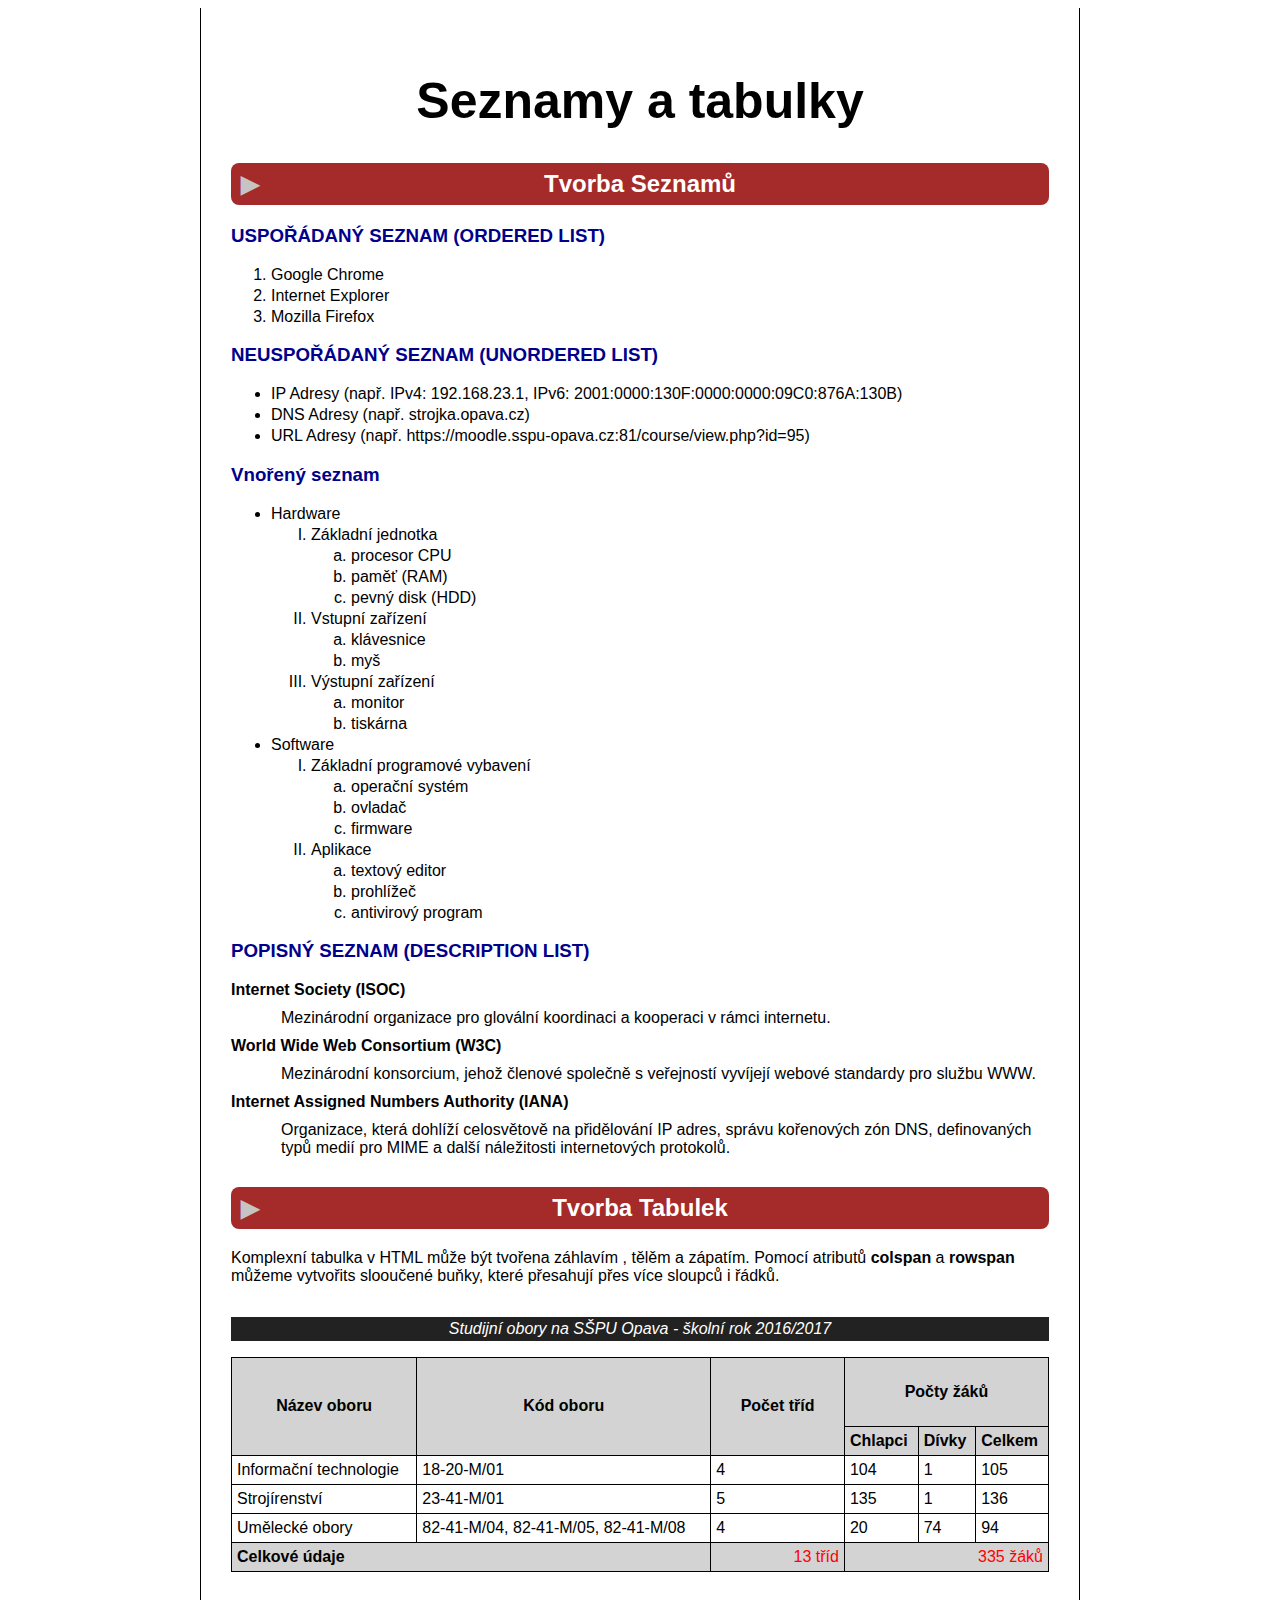
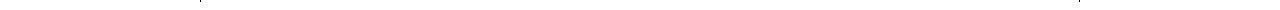
<file: index.html>
<!DOCTYPE html>
<html lang="en">
<head>
    <meta charset="UTF-8">
    <meta name="viewport" content="width=device-width, initial-scale=1.0">
    <title>Document</title>
    <link rel="stylesheet" href="styles.css">
</head>
<body>
    <h1>Seznamy a tabulky</h1>
    <h2>Tvorba Seznamů</h2>
    <h3>USPOŘÁDANÝ SEZNAM (ORDERED LIST)</h3>

    <ol>
        <li>Google Chrome</li>
        <li>Internet Explorer</li>
        <li>Mozilla Firefox</li>
    </ol>

    <h3>NEUSPOŘÁDANÝ SEZNAM (UNORDERED LIST)</h3>

    <ul>
        <li>IP Adresy (např. IPv4: 192.168.23.1, IPv6: 2001:0000:130F:0000:0000:09C0:876A:130B)</li>
        <li>DNS Adresy (např. strojka.opava.cz)</li>
        <li>URL Adresy (např. https://moodle.sspu-opava.cz:81/course/view.php?id=95)</li>
    </ul>

    <h3>Vnořený seznam</h3>
    <ul>
        <li>Hardware
            <ol>
                <li>Základní jednotka
                    <ol>
                        <li>procesor <span>CPU</span></li>
                        <li>paměť <span>(RAM)</span></li>
                        <li>pevný disk <span>(HDD)</span></li>
                    </ol>
                </li>
                <li>Vstupní zařízení
                    <ol>
                        <li>klávesnice</li>
                        <li>myš</li>
                    </ol>
                </li>
                <li>Výstupní zařízení
                    <ol>
                        <li>monitor</li>
                        <li>tiskárna</li>
                    </ol>
                </li>
            </ol>
        </li>
        <li>Software
            <ol>
                <li>Základní programové vybavení
                    <ol>
                        <li>operační systém</li>
                        <li>ovladač</li>
                        <li>firmware</li>
                    </ol>
                </li>
                <li>Aplikace
                    <ol>
                        <li>textový editor</li>
                        <li>prohlížeč</li>
                        <li>antivirový program</li>
                    </ol>
                </li>
            </ol>
        </li>
    </ul>

    <h3>POPISNÝ SEZNAM (DESCRIPTION LIST)</h3>
        <dl>
            <dt><strong>Internet Society (ISOC)</strong></dt>
            <dd>Mezinárodní organizace pro glovální koordinaci a kooperaci v rámci internetu.</dd>

            <dt><strong>World Wide Web Consortium (W3C)</strong></dt>
            <dd>Mezinárodní konsorcium, jehož členové společně s veřejností vyvíjejí webové standardy pro službu WWW.</dd>

            <dt><strong>Internet Assigned Numbers Authority (IANA)</strong></dt>
            <dd>Organizace, která dohlíží celosvětově na přidělování IP adres, správu kořenových zón DNS, definovaných typů medií pro MIME a další náležitosti internetových protokolů.</dd>

            
        </dl>

        <h2>Tvorba Tabulek</h2>

        <p>Komplexní tabulka v HTML může být  tvořena záhlavím , tělěm a zápatím. Pomocí atributů <strong>colspan</strong> a <strong>rowspan</strong> můžeme vytvořits slooučené buňky, které přesahují přes více sloupců i řádků.</p>

        

        <table style="width: 100%;">
            <caption><p class="captiona"><i>Studijní obory na SŠPU Opava - školní rok 2016/2017</i></p></caption>

            <tr class="graybg">
              <th rowspan="2">Název oboru</th>
              <th rowspan="2">Kód oboru</th>
              <th rowspan="2">Počet tříd</th>
              <th colspan="3">Počty žáků</th>
            </tr>
            <tr class="graybg">
                <td><strong>Chlapci</strong></td>
                <td><strong>Dívky</strong></td>
                <td><strong>Celkem</strong></td>
            </tr>
            <tr>
              <td>Informační technologie</td>
              <td>18-20-M/01</td>
              <td class="text-allign">4</td>
              <td class="text-allign">104</td>
              <td class="text-allign">1</td>
              <td class="text-allign">105</td> 
            </tr>
            <tr>
                <td>Strojírenství</td>
                <td>23-41-M/01</td>
                <td class="text-allign">5</td>
                <td class="text-allign">135</td>
                <td class="text-allign">1</td>
                <td class="text-allign">136</td> 
            </tr>
            <tr>
                <td>Umělecké obory</td>
                <td>82-41-M/04, 82-41-M/05, 82-41-M/08</td>
                <td class="text-allign"">4</td>
                <td class="text-allign"">20</td>
                <td class="text-allign"">74</td>
                <td class="text-allign">94</td> 
            </tr>
            <tfoot>
                <tr class="graybg">
                    <td colspan="2"><strong>Celkové údaje</strong></td>
                    <td colspan="1" style="color:red; text-align: right;">13 tříd</td>
                    <td colspan="3" style="color:red; text-align: right;">335 žáků</td>
                </tr>
            </tfoot>
          </table>
</body>
</html>
</file>
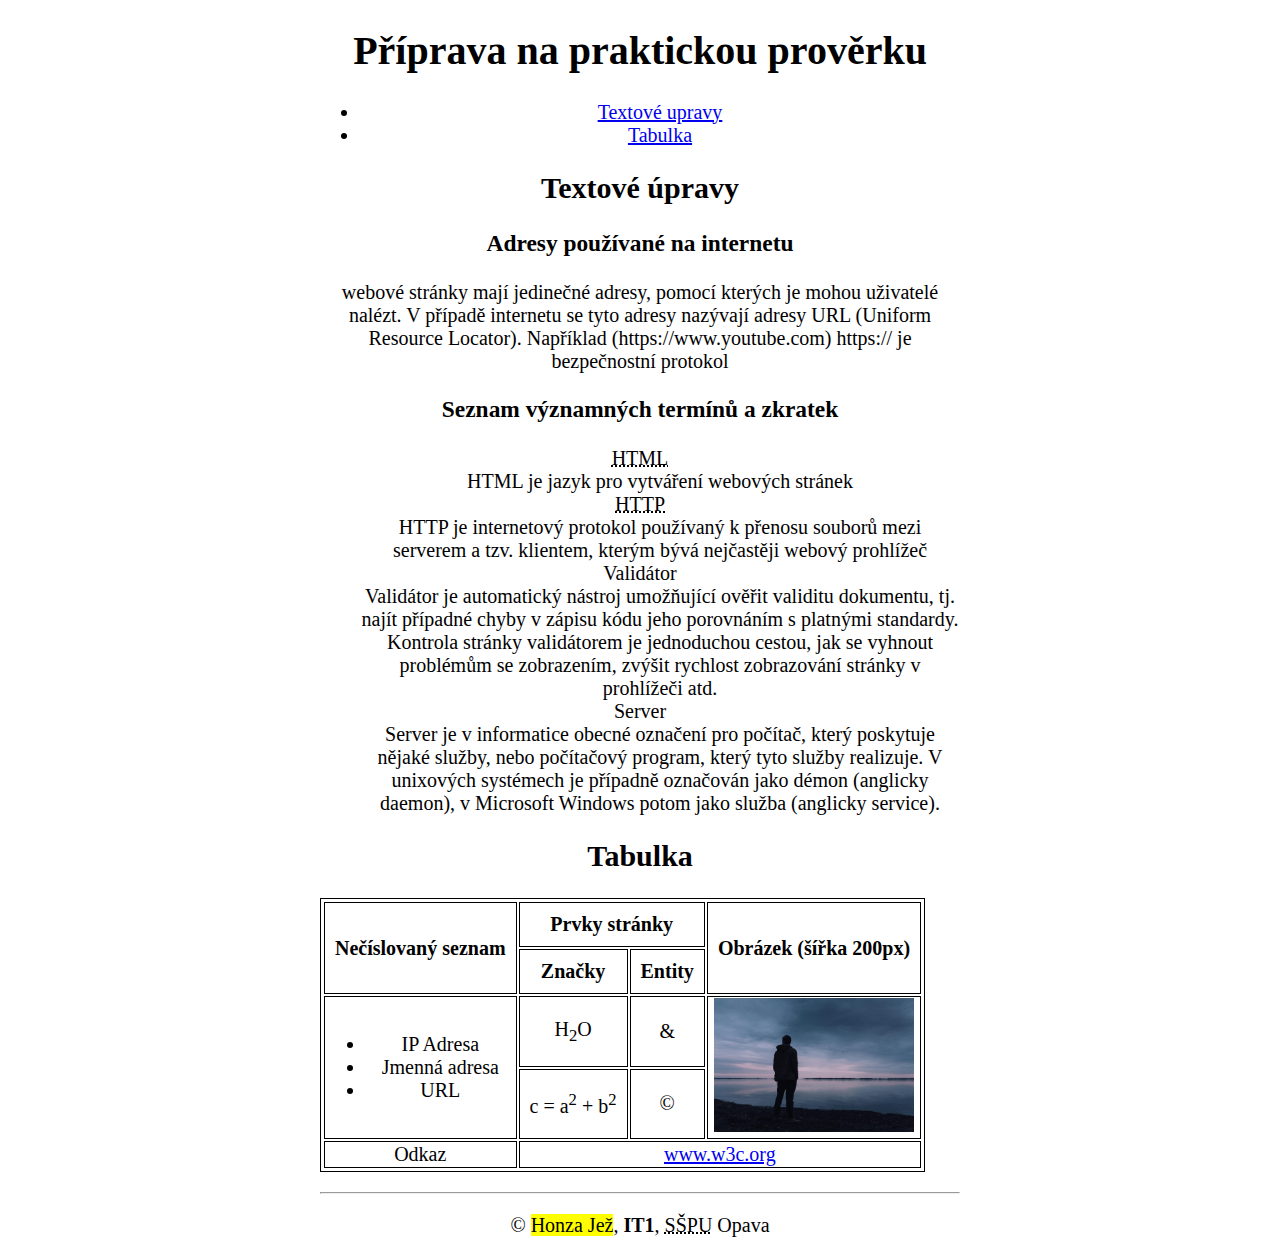
<file: proverkahtml/index.html>
<!DOCTYPE html>
<html lang="en">
<head>
    <meta charset="UTF-8">
    <title>Page title</title>
    <link rel="stylesheet" href="./styles.css">
</head>
<body>
    <h1>Příprava na praktickou prověrku</h1>
    
    <ul>
        <li><a href="#textoveupravy">Textové upravy</a></li>
        <li><a href="#tabulka">Tabulka</a></li>
    </ul>
    
    <h2 id="textoveupravy">Textové úpravy</h2>
    <h3>Adresy používané na internetu</h3>
    <p>webové stránky mají jedinečné adresy, pomocí kterých je mohou uživatelé nalézt. V případě internetu se tyto adresy nazývají adresy URL (Uniform Resource Locator). Například (https://www.youtube.com) 
     https:// je bezpečnostní protokol</p>
    
    <h3>Seznam významných termínů a zkratek</h3>
    
    <dl>
        <dt><abbr title="Hyper Text Markup Language">HTML</abbr></dt>
        <dd>HTML je jazyk pro vytváření webových stránek</dd>
        
        <dt><abbr title="Hyper Text Transfer Protocol">HTTP</abbr></dt>
        <dd>HTTP je internetový protokol používaný k přenosu souborů mezi serverem a tzv. klientem, kterým bývá nejčastěji webový prohlížeč</dd>
        
        <dt>Validátor</dt>
        <dd>Validátor je automatický nástroj umožňující ověřit validitu dokumentu, tj. najít případné chyby v zápisu kódu jeho porovnáním s platnými standardy. Kontrola stránky validátorem je jednoduchou cestou, jak se vyhnout problémům se zobrazením, zvýšit rychlost zobrazování stránky v prohlížeči atd.</dd>
        
        <dt>Server</dt>
        <dd>Server je v informatice obecné označení pro počítač, který poskytuje nějaké služby, nebo počítačový program, který tyto služby realizuje. V unixových systémech je případně označován jako démon (anglicky daemon), v Microsoft Windows potom jako služba (anglicky service).</dd>
    </dl>
    <h2 id="tabulka">Tabulka</h2>
    <table>
        
        <tr>
            <th rowspan="2" class="padding">Nečíslovaný seznam</th>
            <th colspan="2" class="padding">Prvky stránky</th>
            <th rowspan="2" class="padding">Obrázek (šířka 200px)</th>
        </tr>
        
        
        <tr>
            <th class="padding">Značky</th>
            <th class="padding">Entity</th>
        </tr>
        
        <tr>
            <td rowspan="2">
                <ul>
                    <li>IP Adresa</li>
                    <li>Jmenná adresa</li>
                    <li>URL</li>
                </ul>
            </td>
            <td class="padding">H<sub>2</sub>O</td>
            <td class="padding">&amp;</td>
            <td rowspan="2"><img src="sadimage.jpg" alt="Image of a depressed man or something" style="width:200px;height:auto"></td>
        </tr>

        <tr>
            <td class="padding">c = a<sup>2</sup> + b<sup>2</sup></td>
            <td class="padding">&copy;</td>
        </tr>

        <tfoot class="padding">
            <td>Odkaz</td>
            <td colspan="3"><a href="www.w3c.org">www.w3c.org</a></td>
        </tfoot>
        
        
    </table>
        <hr>
    <footer><p>&copy; <mark>Honza Jež</mark>, <b>IT1</b>, <abbr title="Střední škola průmyslová a umělecká">SŠPU</abbr> Opava</p></footer>
    
</body>
</html>
</file>
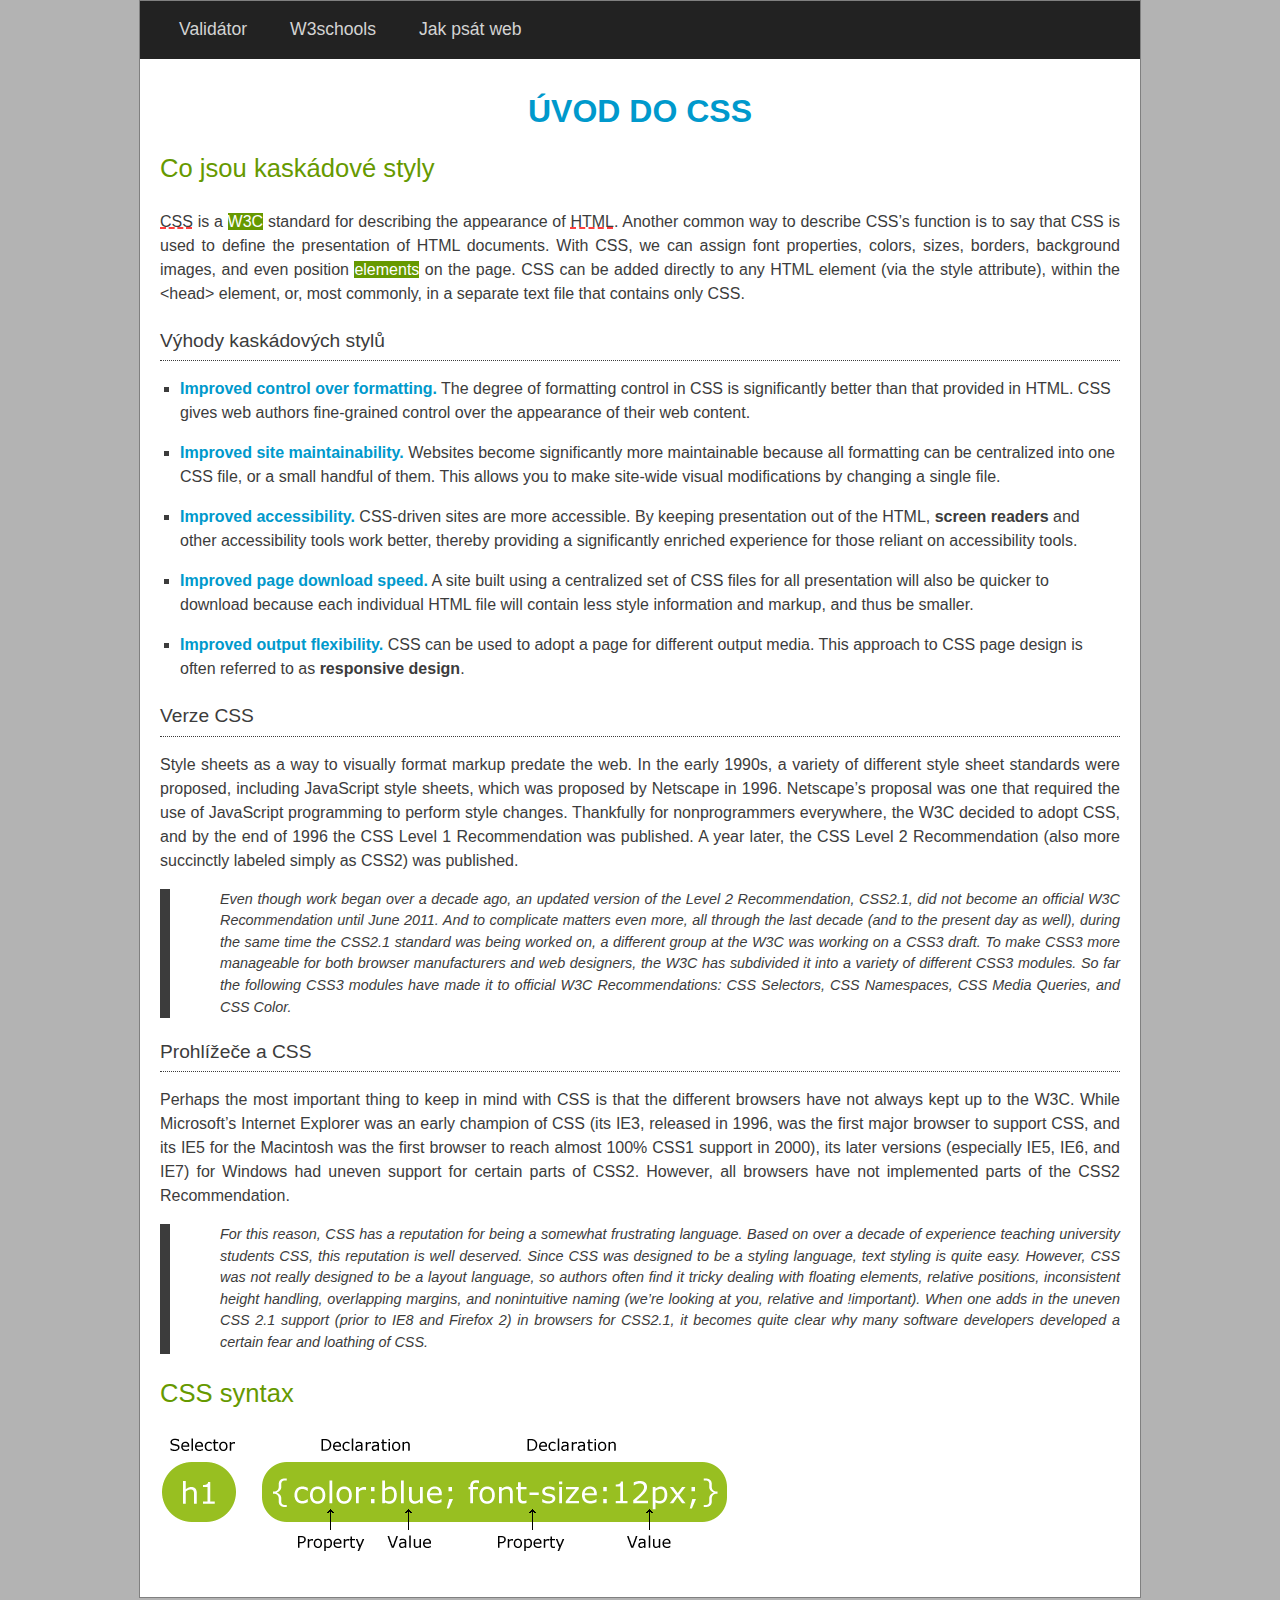
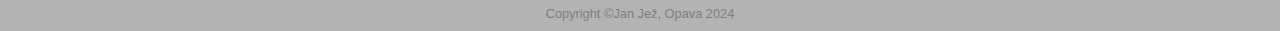
<file: zakladycss/index.html>
<!DOCTYPE html>
<html lang="cs">
  <head>
    <meta charset="UTF-8" />
    <meta name="generator" content="PSPad editor, www.pspad.com" />
    <title>Úvod do CSS</title>
    <!-- Připoj soubor reset.css -->
    <link rel="stylesheet" href="./css/reset.css" />
    <!-- Připoj soubor styly.css -->
    <link rel="stylesheet" href="./css/styly.css" />
  </head>
  <body>
    <!-- Vlož oddíl s id=obal -->
    <div id="obal">
      <nav>
        <a href="https://validator.w3.org/" target="_blank">Validátor</a>
        <a href="https://www.w3schools.com/" target="_blank">W3schools</a>
        <a href="index.html">Jak psát web</a>
        <!-- Vlož další odkazy podle předlohy -->
      </nav>
      <h1>Úvod do CSS</h1>
      <h2>Co jsou kaskádové styly</h2>
      <!-- Vlož následující elementy do textu odstavce:
             1. Elementy označující zkratky - pro zkratky CSS a HTML (přidej vhodné titulky vysvětlující zkratku)
             2. Elementy mark pro zvýraznění slov "W3C" a "elements".
             3. Element pro označení programového kódu v případě značky "<head>" a atributu "style".
             4. Značku "<head>" zapiš s využitím vhodných entit.
        -->
      <p>
        <abbr title="Cascading Style Sheets">CSS</abbr> is a
        <mark>W3C</mark> standard for describing the appearance of
        <abbr title="Hyper Text Markup Language">HTML</abbr>. Another common way
        to describe CSS&#8217;s function is to say that CSS is used to define
        the presentation of HTML documents. With CSS, we can assign font
        properties, colors, sizes, borders, background images, and even position
        <mark>elements</mark> on the page. CSS can be added directly to any HTML
        element (via the <code>style</code> attribute), within the
        <code>&lt;head&gt;</code> element, or, most commonly, in a separate text
        file that contains only CSS.
      </p>
      <h3>Výhody kaskádových stylů</h3>
      <!-- Podle předlohy doplň do kódu vynechané značky. V případě pojmů "screen readers" a "responsive design"
             použij značku pro silné zvýraznění.
        -->
      <ul>
        <li>
          <b>Improved control over formatting.</b> The degree of formatting
          control in CSS is significantly better than that provided in HTML. CSS
          gives web authors fine-grained control over the appearance of their
          web content.
        </li>
        <li>
          <b>Improved site maintainability.</b> Websites become significantly
          more maintainable because all formatting can be centralized into one
          CSS file, or a small handful of them. This allows you to make
          site-wide visual modifications by changing a single file.
        </li>
        <li>
          <b>Improved accessibility.</b> CSS-driven sites are more accessible.
          By keeping presentation out of the HTML,
          <strong>screen readers</strong> and other accessibility tools work
          better, thereby providing a significantly enriched experience for
          those reliant on accessibility tools.
        </li>
        <li>
          <b>Improved page download speed.</b> A site built using a centralized
          set of CSS files for all presentation will also be quicker to download
          because each individual HTML file will contain less style information
          and markup, and thus be smaller.
        </li>
        <li>
          <b>Improved output flexibility.</b> CSS can be used to adopt a page
          for different output media. This approach to CSS page design is often
          referred to as <strong>responsive design</strong>.
        </li>
      </ul>
      <h3>Verze CSS</h3>
      <p>
        Style sheets as a way to visually format markup predate the web. In the
        early 1990s, a variety of different style sheet standards were proposed,
        including JavaScript style sheets, which was proposed by Netscape in
        1996. Netscape&#8217;s proposal was one that required the use of
        JavaScript programming to perform style changes. Thankfully for
        nonprogrammers everywhere, the W3C decided to adopt CSS, and by the end
        of 1996 the CSS Level 1 Recommendation was published. A year later, the
        CSS Level 2 Recommendation (also more succinctly labeled simply as CSS2)
        was published.
      </p>
      <!-- Tento odstavec bude odlišen pomocí třídy "poznamka" -->
      <p class="poznamka">
        Even though work began over a decade ago, an updated version of the
        Level 2 Recommendation, CSS2.1, did not become an official W3C
        Recommendation until June 2011. And to complicate matters even more, all
        through the last decade (and to the present day as well), during the
        same time the CSS2.1 standard was being worked on, a different group at
        the W3C was working on a CSS3 draft. To make CSS3 more manageable for
        both browser manufacturers and web designers, the W3C has subdivided it
        into a variety of different CSS3 modules. So far the following CSS3
        modules have made it to official W3C Recommendations: CSS Selectors, CSS
        Namespaces, CSS Media Queries, and CSS Color.
      </p>
      <h3>Prohlížeče a CSS</h3>
      <p>
        Perhaps the most important thing to keep in mind with CSS is that the
        different browsers have not always kept up to the W3C. While
        Microsoft&#8217;s Internet Explorer was an early champion of CSS (its
        IE3, released in 1996, was the first major browser to support CSS, and
        its IE5 for the Macintosh was the first browser to reach almost 100%
        CSS1 support in 2000), its later versions (especially IE5, IE6, and IE7)
        for Windows had uneven support for certain parts of CSS2. However, all
        browsers have not implemented parts of the CSS2 Recommendation.
      </p>
      <!-- Tento odstavec bude odlišen pomocí třídy "poznamka" -->
      <p class="poznamka">
        For this reason, CSS has a reputation for being a somewhat frustrating
        language. Based on over a decade of experience teaching university
        students CSS, this reputation is well deserved. Since CSS was designed
        to be a styling language, text styling is quite easy. However, CSS was
        not really designed to be a layout language, so authors often find it
        tricky dealing with floating elements, relative positions, inconsistent
        height handling, overlapping margins, and nonintuitive naming
        (we&#8217;re looking at you, relative and !important). When one adds in
        the uneven CSS 2.1 support (prior to IE8 and Firefox 2) in browsers for
        CSS2.1, it becomes quite clear why many software developers developed a
        certain fear and loathing of CSS.
      </p>
      <h2>CSS syntax</h2>
      <!-- Do tohoto odstavce bude vložen obrázek selector.gif -->
      <p><img src="./img/selector.gif" alt="selector" /></p>
    </div>
    <!-- Do zápatí zapiš text podle předlohy -->
    <footer>Copyright &copy;Jan Jež, Opava 2024</footer>
  </body>
</html>
</file>
<file: styles.css>
*{
    font-family: Arial, Helvetica, sans-serif

}

body{
    margin-left: 200px;
    margin-right: 200px;
    border: 1px solid black;
    border-top-width: 0px;
    border-bottom-width: 0px;
    padding: 30px;

}

footer {
    text-align: center;
    padding: 1px;
    background-color:#222222;
    color: white;
 }

h1{
text-align: center;
font-size: 50px;

}

h2{
    text-align: center;
    color: white;
    padding: 7px;
    background-color:brown;
    border-radius: 8px;
    position: relative;
}

h2::before{
    content: "▶";
    position: absolute;
    left: 0;
    margin-left: 10px;
    color: #c5c3c3
    
}

h3{
    color:darkblue;
 }

.captiona{
    color: white;
    background-color: #222222;
    padding: 3px;
    text-align: center;
}

table, th, td{
    border: 1px solid black;
    border-collapse: collapse;
    padding: 5px;
}

th{
    padding: 25px;
    

}

.graybg{
    background-color: lightgray;
}

dd{
    padding: 10px;

}

li {
    margin: 3px auto;
}

ul > li > ol {  
    list-style-type: upper-roman;
}

ul > li > ol > li > ol > li {
    list-style-type: lower-alpha;
}

.text-allign{
text-allign: right;
}
</file>
<file: proverkahtml/styles.css>
table, th, td {
    border: 1px solid black;
    padding: 1px;
  }

.padding{
    padding: 10px;
}

hr{
    margin-top: 20px;
    margin-bottom: 20px;
}

body{
    font-family:'Times New Roman', Times, serif;
    font-size: 20px;
    text-align: center;
    margin-left: 25%;
    margin-right: 25%;
}
</file>
<file: zakladycss/css/styly.css>
/* CSS Document */
body {
  /* Typ p�sma bude Arial nebo sans-serif */
  font-family: Arial, sans-serif;
  /* Barva pozad� bude sv�tle �ed� */
  background-color: rgb(179, 179, 179);
}

/* Selektor pro odd�l ozna�en� ID obal */
#obal {
  /* Maxim�ln� ���ka 960 px */
  width: 960px;
  /* Nastav okraje tak, aby byl blok obal na str�nce vycentrov�n */
  margin: auto;
  /* Ohrani�en� - pln� �ed� ��ra o tlou��ce 1 pixel  */
  border: solid gray 1px;
  /* Vnit�n� odsazen� - 20 pixel� */
  padding: 20px;
  /* B�l� barva pozad� */
  background-color: white;
  /* Barva textu - tmav� �ed� odst�n, �estn�ctkov� hodnoty 3 */
  color: rgb(60, 60, 60);
}

/* Selektor pro zna�ku nav */
nav {
  background-color: #222;
  margin: -20px;
  margin-bottom: 20px;
  padding: 20px;
  font-size: 1.1em;
  color: lightgray;
}

/* Pro v�echny odkazy v bloku navigace */
nav a {
  padding: 19px;
  /* Odkazy nebudou podtr�eny */
  text-decoration: none;
  color: lightgray;
}

/* Pro v�echny odkazy v bloku navigace p�i p�ejet� kurzoru my�i */
nav a:hover {
  color: white;
  background-color: rgb(0,153,204);
}

h1 {
  /* Nadpis bude vycentrov�n */
  text-align: center;
  /* Velikost nadpisu bude dvojn�sobn� vzhledem k z�kladn� velikosti p�sma */
  font-size: 2rem;
  /* Nadpis bude tu�n� */
  font-weight: bold;
  /* Barva nadpisu bude toto�n� s barvou zv�razn�n�ho odkazu */
  color: rgb(0,153,204);
  /* Nadpis bude vyps�n velk�mi p�smeny */
  text-transform: uppercase;
  /* V��ka ��dku nadpisu bude 2em */
  line-height: 2em;
}

/* Plat� pro nadpisy h2 i h3 */
h2, h3 {
  font-weight: 200; 
  line-height: 2em;
}

h2 {
  font-size: 1.6em;
  color: rgb(102,153,0);
}

h3 { 
  font-size: 1.2em;
  /* Nadpisy budou podtr�eny tenkou te�kovanou �arou, jej� barva bude shodn� s barvou p�sma */ 
  border-bottom: dotted 1px rgb(60, 60, 60);
}

p, li {
  line-height: 1.5em;
  /* Horn� a spodn� okraj odstavc� i odr�ek budou odsazeny o hodnotu 1em */
  margin: 1em 0;
}

p abbr {
  text-decoration: underline dashed red;
}

p {
  /* Text odstavc� bude zarovn�n do bloku */
  text-align: justify;
}

li {
  /* Nastavte styl odr�ek tak, aby odpov�dal p�edloze (�tvercov� odr�ka) */
  list-style-position: outside;
  margin-left: 20px;
  list-style-type: square;
}

/* Nastavte pravidlo pro v�echny tu�n� a mod�e zv�razn�n� texty v odr�k�ch. */
li b {
  color: rgb(0,153,204);
  font-weight: bold;
}

/* Nastavte pravidlo pro v�echny odstavce-pozn�mky: */
.poznamka {
    /* na lev�m okraji bude �ed� ohrani�en� 10px siln� */
    border-left: solid 10px rgb(60, 60, 60);
    /* text bude zleva odsazen o 50 pixel� */
    padding-left: 50px;
    /* pou�it� font bude o 10% men�� ne� z�kladn� p�smo */
    font-size: 0.9rem;
    /* p�smo bude naklon�n� (kurz�va) */
    font-style: italic;
}
footer {
  color: gray;
  margin: 10px auto;
  /* Z�pat� bude zarovn�no na st�ed */
  text-align: center;
  font-size: 80%;
}

strong {
  font-weight: bold;
}

/* Nastavte pravidla pro zna�ky vlo�en� do textu �vodn�ho odstavce,
   aby kone�n� vzheld textu odpov�dal p�edloze. */

mark {
  background-color: rgb(102,153,0);
  color: white;
}
</file>
